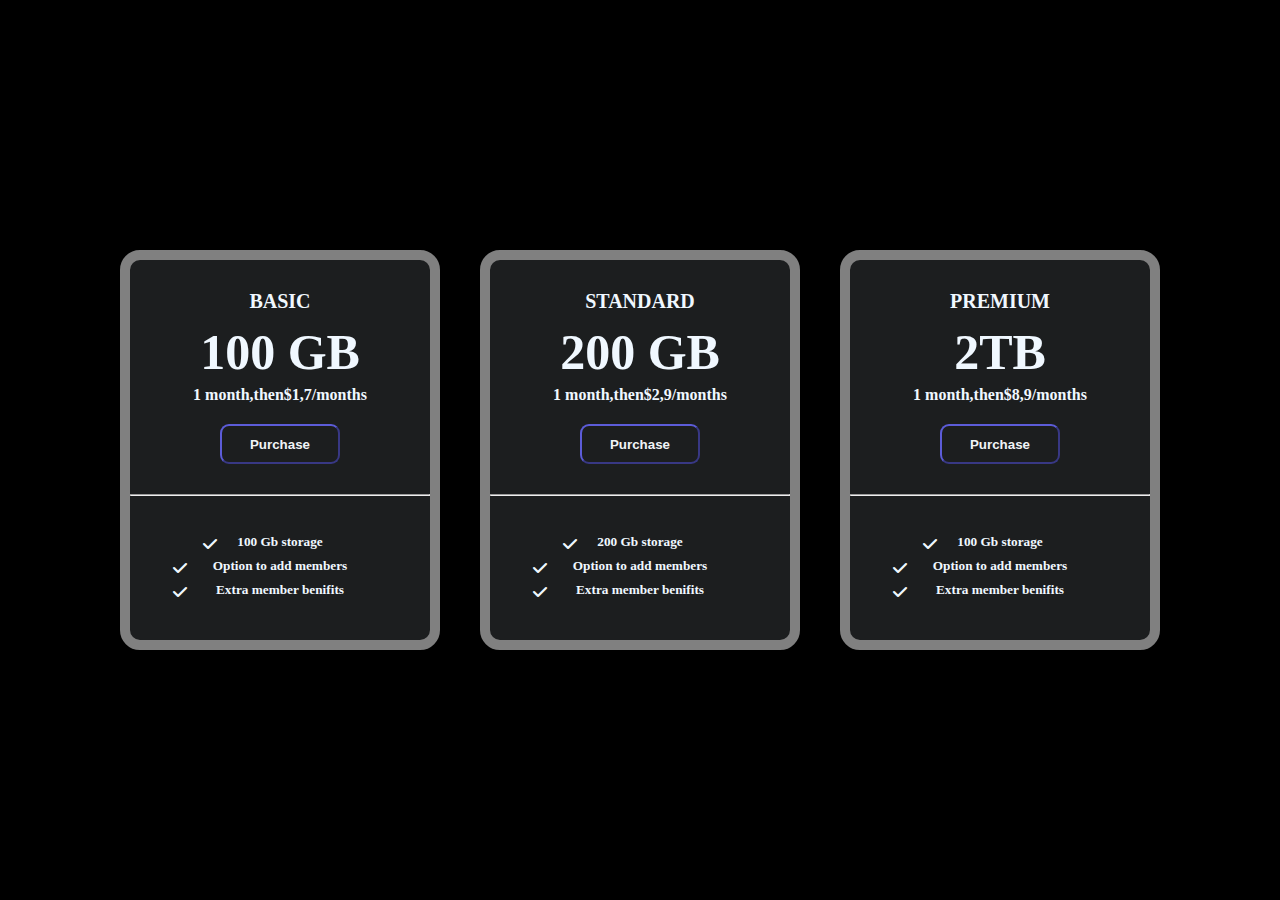
<file: index.html>
<!DOCTYPE html>
<html lang="en">
<head>
    <meta charset="UTF-8">
    <meta name="viewport" content="width=device-width, initial-scale=1.0">
    <title>Document</title>
    <link rel="stylesheet" href="style.css">
    <link rel="stylesheet" href="https://cdnjs.cloudflare.com/ajax/libs/font-awesome/6.5.2/css/all.min.css">
</head>
<body>
    <div class="body">
        <div class="box1">
            <h3>BASIC</h3>
            <h1> 100 GB</h1>
            <h4> 1 month,then$1,7/months </h4>
            <button>Purchase</button>
            <hr>
            <div class="GB">
                <div class="icon1">
        <i class="fa-solid fa-check"></i>
        </div>
        <h5>100 Gb storage</h5>
                
    
        <i class="fa-solid fa-check"></i><h5>Option to add members</h5>
    <i class="fa-solid fa-check"></i> <h5>Extra member benifits</h5>
    </div>
        </div>
        <div class="box2">
            <h3>STANDARD</h3>
            <h1> 200 GB</h1>
            <h4> 1 month,then$2,9/months </h4>
            <button>Purchase</button>
            <hr>
            <div class="GB">
                <div class="icon1">
                    <i class="fa-solid fa-check"></i>
                </div>
                <h5>200 Gb storage</h5>
            
            
                <i class="fa-solid fa-check"></i>
                <h5>Option to add members</h5>
                <i class="fa-solid fa-check"></i>
                <h5>Extra member benifits</h5>
            </div>
        </div>
    </divdiv>
            <div class="box3">
                <h3>PREMIUM</h3>
                <h1> 2TB</h1>
                <h4> 1 month,then$8,9/months </h4>
                <button>Purchase</button>
                <hr>
                <div class="GB">
                    <div class="icon1">
                        <i class="fa-solid fa-check"></i>
                    </div>
                    <h5>100 Gb storage</h5>
                
                
                    <i class="fa-solid fa-check"></i>
                    <h5>Option to add members</h5>
                    <i class="fa-solid fa-check"></i>
                    <h5>Extra member benifits</h5>
                </div>
                </div>
                </div>
                </div>
            </div>
            </div>
        </div>
    </div>

</body>
</html>
</file>
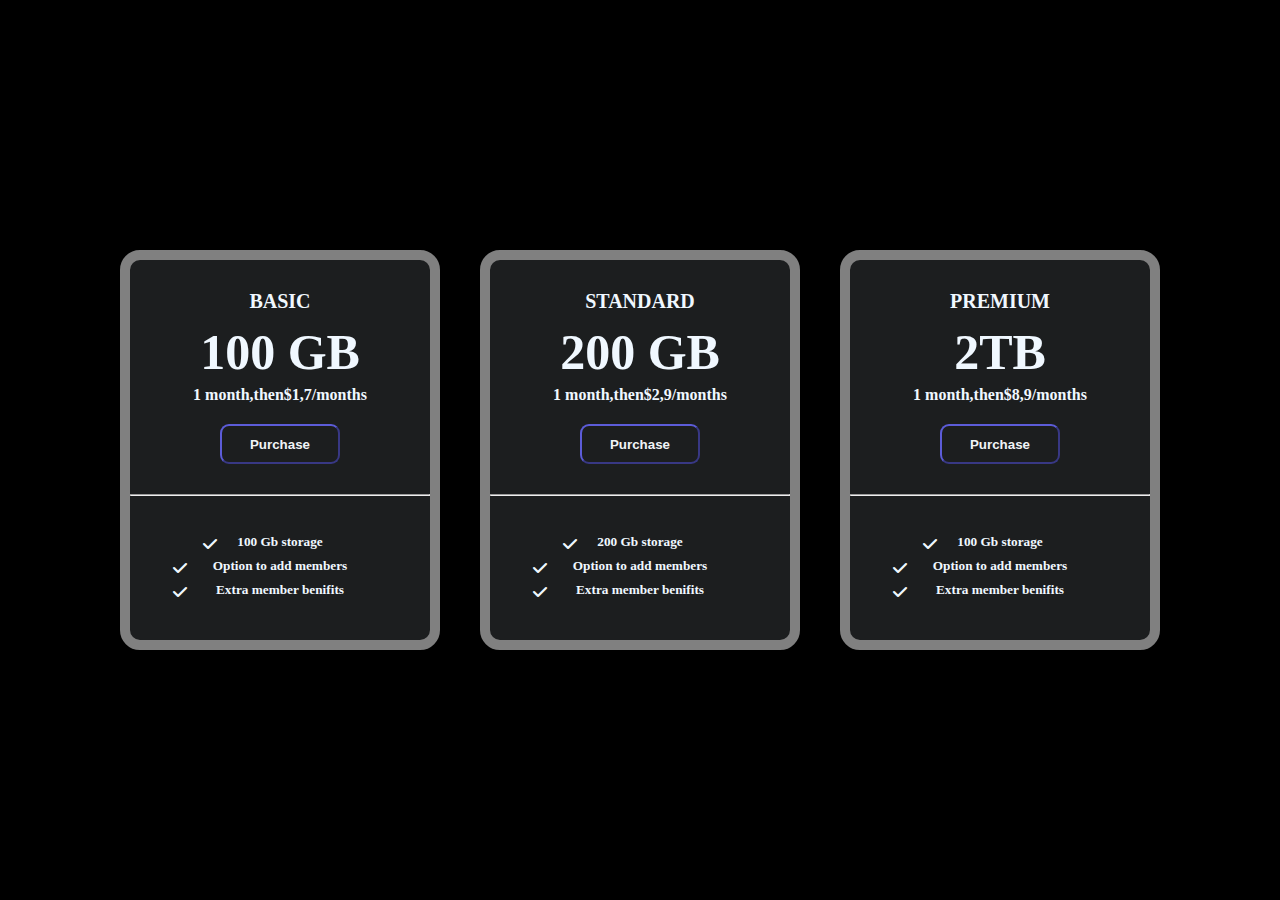
<file: intex.html>
<!DOCTYPE html>
<html lang="en">
<head>
    <meta charset="UTF-8">
    <meta name="viewport" content="width=device-width, initial-scale=1.0">
    <title>Document</title>
    <link rel="stylesheet" href="style.css">
    <link rel="stylesheet" href="https://cdnjs.cloudflare.com/ajax/libs/font-awesome/6.5.2/css/all.min.css">
</head>
<body>
    <div class="body">
        <div class="box1">
            <h3>BASIC</h3>
            <h1> 100 GB</h1>
            <h4> 1 month,then$1,7/months </h4>
            <button>Purchase</button>
            <hr>
            <div class="GB">
                <div class="icon1">
        <i class="fa-solid fa-check"></i>
        </div>
        <h5>100 Gb storage</h5>
                
    
        <i class="fa-solid fa-check"></i><h5>Option to add members</h5>
    <i class="fa-solid fa-check"></i> <h5>Extra member benifits</h5>
    </div>
        </div>
        <div class="box2">
            <h3>STANDARD</h3>
            <h1> 200 GB</h1>
            <h4> 1 month,then$2,9/months </h4>
            <button>Purchase</button>
            <hr>
            <div class="GB">
                <div class="icon1">
                    <i class="fa-solid fa-check"></i>
                </div>
                <h5>200 Gb storage</h5>
            
            
                <i class="fa-solid fa-check"></i>
                <h5>Option to add members</h5>
                <i class="fa-solid fa-check"></i>
                <h5>Extra member benifits</h5>
            </div>
        </div>
    </divdiv>
            <div class="box3">
                <h3>PREMIUM</h3>
                <h1> 2TB</h1>
                <h4> 1 month,then$8,9/months </h4>
                <button>Purchase</button>
                <hr>
                <div class="GB">
                    <div class="icon1">
                        <i class="fa-solid fa-check"></i>
                    </div>
                    <h5>100 Gb storage</h5>
                
                
                    <i class="fa-solid fa-check"></i>
                    <h5>Option to add members</h5>
                    <i class="fa-solid fa-check"></i>
                    <h5>Extra member benifits</h5>
                </div>
                </div>
                </div>
                </div>
            </div>
            </div>
        </div>
    </div>

</body>
</html>
</file>
<file: style.css>
*{
    margin: 0;
}
body{
    height: 100vh;
    width: 100vw;
    background-color: black;
    color: aliceblue;
    display: flex;
    justify-content: center;
    align-items: center;
    

}
.body{
    display: flex;
    gap: 40px;
}
.box1{
          height: 350px;
        width: 300px;
        background-color: rgb(28, 30, 31);
        border: 10px solid grey;
        border-radius: 20px;
        justify-content: center;
        align-items: center;
        text-align: center;   
        padding-top: 30px;
}
.box2{
    height: 350px;
        width: 300px;
        background-color: rgb(28, 30, 31);
        border: 10px solid grey;
        border-radius: 20px;
        justify-content: center;
        align-items: center;
        text-align: center;
        padding-top: 30px;
}
button:hover{
        background-color: blueviolet;
            color: rgb(241, 244, 247);
        
            
}
.box3{
    height: 350px;
        width: 300px;
        background-color: rgb(28, 30, 31);
        border: 10px solid grey;
        border-radius: 20px;
        justify-content: center;
        align-items: center;
        text-align: center;
        padding-top: 30px;
}
h3{
  font-size: 20px;
}
.box1:hover{
    border-color: blueviolet;
}
h1{
    padding-top: 10px;
    font-size: 50px;
}
h4{
    padding-top: 5px;
    font-weight: 900px;
}
button{
    padding: 10px;
    background-color: rgb(28, 30, 31);
    color: rgb(241, 244, 247);
    border-color: rgb(92, 92, 216);
    margin-top: 20px;
    height: 40px;
    width: 120px;
    font-weight: 900;
    border-radius: 9px;
}
hr{
    margin-top: 30px;
    color: black;
    background-color: black;
}
.GB{
    margin-top: 30px;
    
}
.icon1{
    margin-left: 60px;
}
h5{
    margin-top: -20px;
}
p{

    margin-top: -20px;
}
.fa-check{
      padding-right: 200px;
      padding-top: 10px;


}
</file>
